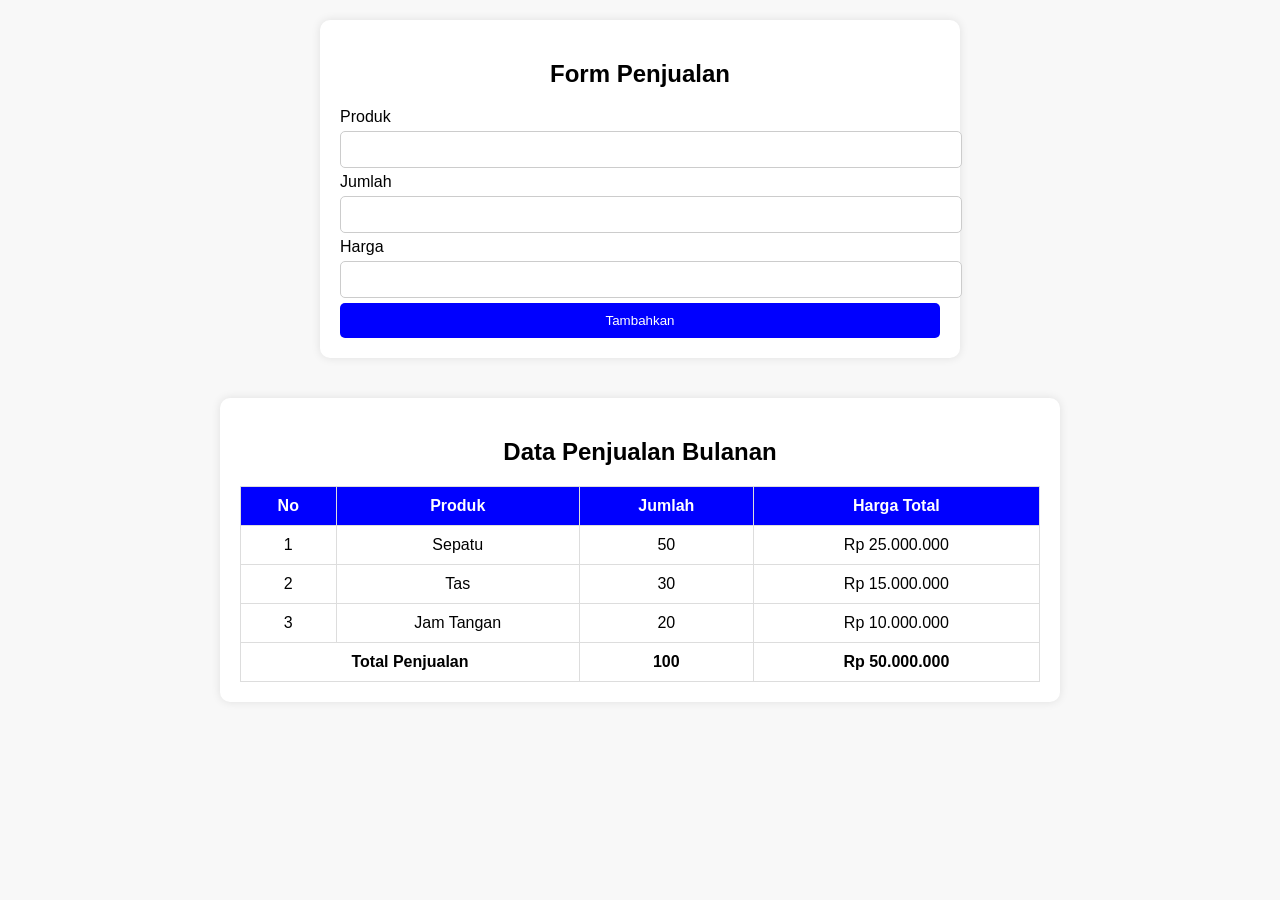
<file: Tugas 2/Tugas 2.html>
<!DOCTYPE html>
<html lang="id">
<head>
    <meta charset="UTF-8">
    <meta name="viewport" content="width=device-width, initial-scale=1.0">
    <title>Form Penjualan</title>
    <style>
        body {
            font-family: Arial, sans-serif;
            background-color: #f8f8f8;
            margin: 0;
            padding: 0;
            display: flex;
            flex-direction: column;
            align-items: center;
        }
        .container {
            background: white;
            padding: 20px;
            margin: 20px;
            border-radius: 10px;
            box-shadow: 0 0 10px rgba(0, 0, 0, 0.1);
            width: 90%;
            max-width: 600px;
        }
        h2 {
            text-align: center;
        }
        input {
            width: 100%;
            padding: 10px;
            margin: 5px 0;
            border: 1px solid #ccc;
            border-radius: 5px;
        }
        .btn {
            width: 100%;
            background: blue;
            color: white;
            padding: 10px;
            border: none;
            border-radius: 5px;
            cursor: pointer;
        }
        .table-container {
            background: white;
            padding: 20px;
            margin: 20px;
            border-radius: 10px;
            box-shadow: 0 0 10px rgba(0, 0, 0, 0.1);
            width: 90%;
            max-width: 800px;
        }
        table {
            width: 100%;
            border-collapse: collapse;
        }
        th, td {
            border: 1px solid #ddd;
            padding: 10px;
            text-align: center;
        }
        th {
            background: blue;
            color: white;
        }
        .total {
            font-weight: bold;
        }
    </style>
</head>
<body>
    <div class="container">
        <h2>Form Penjualan</h2>
        <form>
            <label>Produk</label>
            <input type="text" name="produk" required>
            <label>Jumlah</label>
            <input type="number" name="jumlah" required>
            <label>Harga</label>
            <input type="text" name="harga" required>
            <button class="btn" type="submit">Tambahkan</button>
        </form>
    </div>

    <div class="table-container">
        <h2>Data Penjualan Bulanan</h2>
        <table>
            <tr>
                <th>No</th>
                <th>Produk</th>
                <th>Jumlah</th>
                <th>Harga Total</th>
            </tr>
            <tr>
                <td>1</td>
                <td>Sepatu</td>
                <td>50</td>
                <td>Rp 25.000.000</td>
            </tr>
            <tr>
                <td>2</td>
                <td>Tas</td>
                <td>30</td>
                <td>Rp 15.000.000</td>
            </tr>
            <tr>
                <td>3</td>
                <td>Jam Tangan</td>
                <td>20</td>
                <td>Rp 10.000.000</td>
            </tr>
            <tr class="total">
                <td colspan="2">Total Penjualan</td>
                <td>100</td>
                <td>Rp 50.000.000</td>
            </tr>
        </table>
    </div>
</body>
</html>
</file>
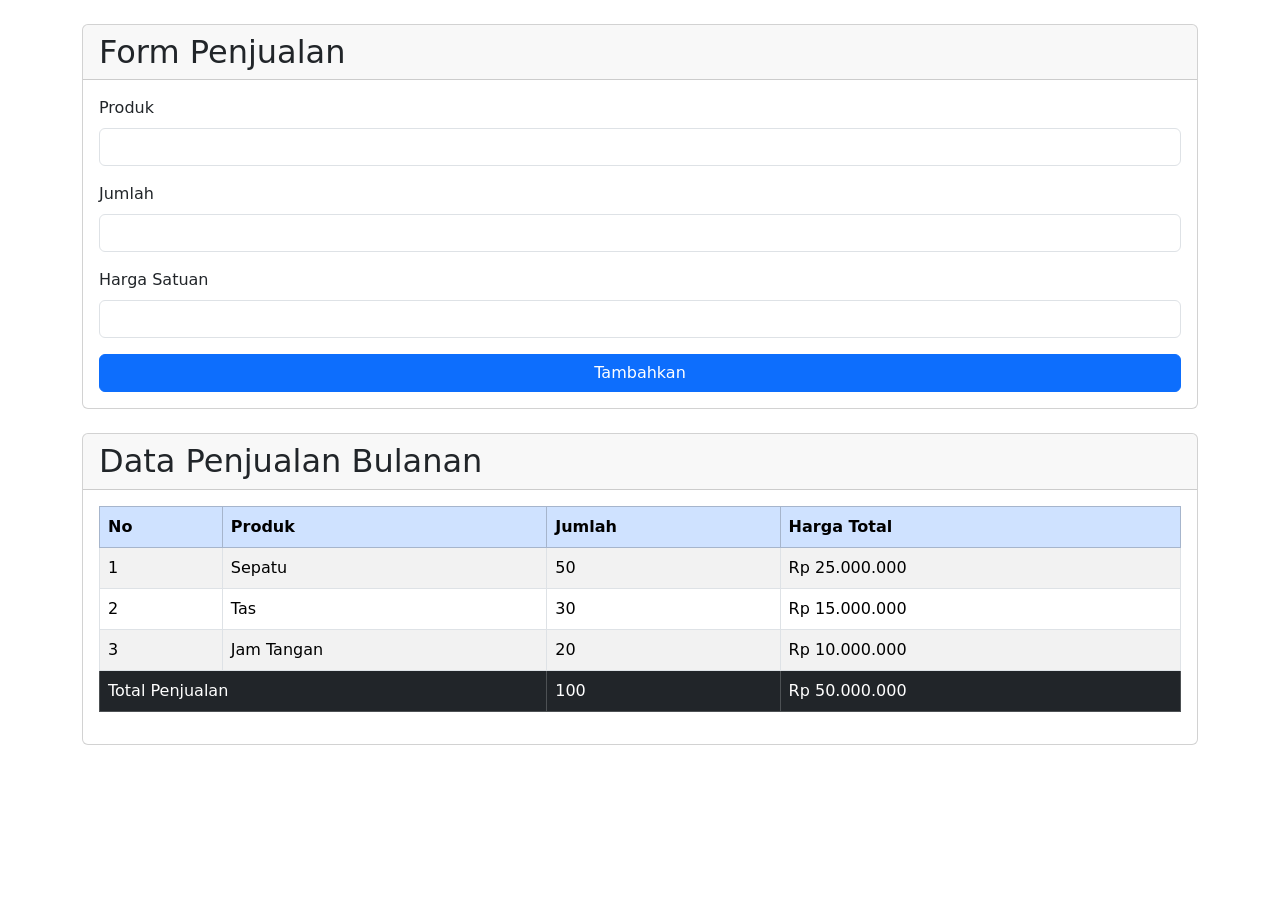
<file: Tugas 3/Tugas 3.html>
<!DOCTYPE html>
<html lang="id">
<head>
  <meta charset="UTF-8">
  <meta name="viewport" content="width=device-width, initial-scale=1.0">
  <title>Form Penjualan</title>
  <!-- Bootstrap CSS -->
  <link href="https://cdn.jsdelivr.net/npm/bootstrap@5.3.0/dist/css/bootstrap.min.css" rel="stylesheet">
</head>
<body>
  <div class="container my-4">
    <!-- Card Form Penjualan -->
    <div class="card mb-4">
      <div class="card-header">
        <h2 class="mb-0">Form Penjualan</h2>
      </div>
      <div class="card-body">
        <form id="salesForm">
          <div class="mb-3">
            <label for="produk" class="form-label">Produk</label>
            <input type="text" class="form-control" id="produk" name="produk" required>
          </div>
          <div class="mb-3">
            <label for="jumlah" class="form-label">Jumlah</label>
            <input type="number" class="form-control" id="jumlah" name="jumlah" required>
          </div>
          <div class="mb-3">
            <label for="harga" class="form-label">Harga Satuan</label>
            <input type="number" class="form-control" id="harga" name="harga" required>
          </div>
          <button type="submit" class="btn btn-primary w-100">Tambahkan</button>
        </form>
      </div>
    </div>
    
    <!-- Card Tabel Data Penjualan -->
    <div class="card">
      <div class="card-header">
        <h2 class="mb-0">Data Penjualan Bulanan</h2>
      </div>
      <div class="card-body">
        <table class="table table-bordered table-striped" id="salesTable">
          <thead class="table-primary">
            <tr>
              <th>No</th>
              <th>Produk</th>
              <th>Jumlah</th>
              <th>Harga Total</th>
            </tr>
          </thead>
          <tbody id="salesTableBody">
            <tr>
              <td>1</td>
              <td>Sepatu</td>
              <td>50</td>
              <td data-harga="25000000">Rp 25.000.000</td>
            </tr>
            <tr>
              <td>2</td>
              <td>Tas</td>
              <td>30</td>
              <td data-harga="15000000">Rp 15.000.000</td>
            </tr>
            <tr>
              <td>3</td>
              <td>Jam Tangan</td>
              <td>20</td>
              <td data-harga="10000000">Rp 10.000.000</td>
            </tr>
          </tbody>
          <tfoot>
            <tr class="table-dark">
              <td colspan="2">Total Penjualan</td>
              <td id="totalJumlah">100</td>
              <td id="totalHarga">Rp 50.000.000</td>
            </tr>
          </tfoot>
        </table>
      </div>
    </div>
  </div>
  
  <!-- Bootstrap JS Bundle with Popper -->
  <script src="https://cdn.jsdelivr.net/npm/bootstrap@5.3.0/dist/js/bootstrap.bundle.min.js"></script>
  
  <!-- JavaScript untuk menangani form dan update tabel -->
  <script>
    // Inisialisasi total awal berdasarkan data awal di tabel
    let totalQuantity = 100;
    let totalSales = 25000000 + 15000000 + 10000000; // 50.000.000
    
    document.getElementById('salesForm').addEventListener('submit', function(event) {
      event.preventDefault();
      
      // Ambil nilai input
      const produk = document.getElementById('produk').value;
      const jumlah = parseInt(document.getElementById('jumlah').value);
      const harga = parseInt(document.getElementById('harga').value);
      
      // Hitung harga total (asumsi harga adalah harga satuan)
      const hargaTotal = jumlah * harga;
      
      // Update total keseluruhan
      totalQuantity += jumlah;
      totalSales += hargaTotal;
      
      // Dapatkan nomor urut baris berikutnya
      const tableBody = document.getElementById('salesTableBody');
      const newRowNumber = tableBody.rows.length + 1;
      
      // Buat elemen baris baru
      const row = document.createElement('tr');
      
      const cellNo = document.createElement('td');
      cellNo.textContent = newRowNumber;
      row.appendChild(cellNo);
      
      const cellProduk = document.createElement('td');
      cellProduk.textContent = produk;
      row.appendChild(cellProduk);
      
      const cellJumlah = document.createElement('td');
      cellJumlah.textContent = jumlah;
      row.appendChild(cellJumlah);
      
      const cellHarga = document.createElement('td');
      cellHarga.setAttribute('data-harga', hargaTotal);
      cellHarga.textContent = formatRupiah(hargaTotal);
      row.appendChild(cellHarga);
      
      // Tambahkan baris baru ke tabel
      tableBody.appendChild(row);
      
      // Update baris total penjualan
      document.getElementById('totalJumlah').textContent = totalQuantity;
      document.getElementById('totalHarga').textContent = formatRupiah(totalSales);
      
      // Reset form
      this.reset();
    });
    
    // Fungsi untuk memformat angka ke dalam format Rupiah
    function formatRupiah(number) {
      return 'Rp ' + number.toLocaleString('id-ID');
    }
  </script>
</body>
</html>
</file>
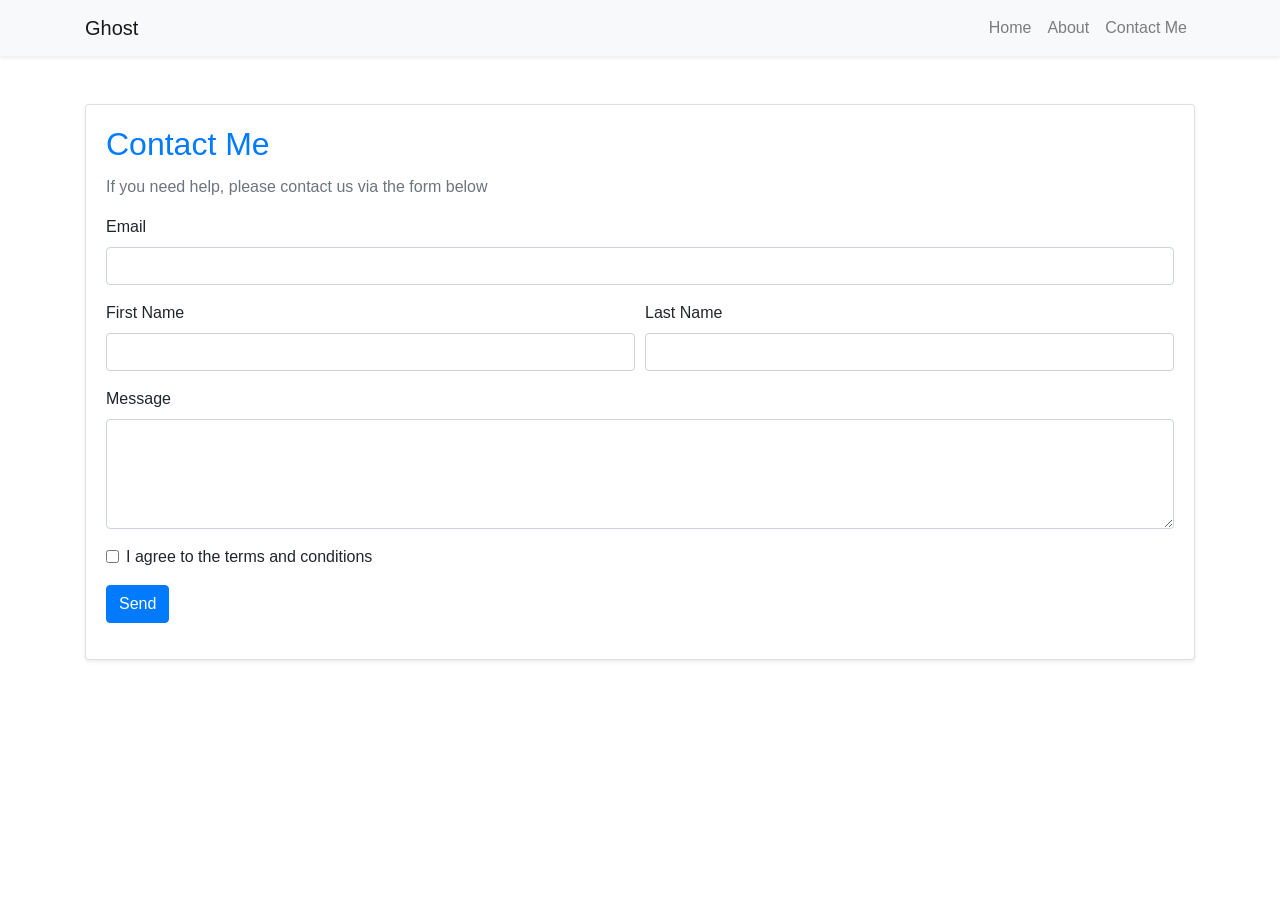
<file: Tugas 5/Contact.html>
<html lang="en">
<head>
  <meta charset="UTF-8">
  <meta name="viewport" content="width=device-width, initial-scale=1.0">
  <title>Fruity</title>
  <link href="https://stackpath.bootstrapcdn.com/bootstrap/4.5.2/css/bootstrap.min.css" rel="stylesheet">
  <link href="https://cdnjs.cloudflare.com/ajax/libs/font-awesome/5.15.3/css/all.min.css" rel="stylesheet">
</head>
<body>
    <nav class="navbar navbar-expand-lg navbar-light bg-light shadow-sm">
        <div class="container">
          <a class="navbar-brand" href="#">
            <i></i> Ghost
          </a>
          <button aria-controls="navbarNav" aria-expanded="false" aria-label="Toggle navigation" class="navbar-toggler" data-target="#navbarNav" data-toggle="collapse" type="button">
            <span class="navbar-toggler-icon"></span>
          </button>
          <div class="collapse navbar-collapse" id="navbarNav">
            <ul class="navbar-nav ml-auto">
              <li class="nav-item">
                <a class="nav-link" href="index.html">Home</a>
              </li>
              <li class="nav-item">
                <a class="nav-link" href="#">About</a>
              </li>
              <li class="nav-item">
                <a class="nav-link" href="contact.html">Contact Me</a>
              </li>
            </ul>
          </div>
        </div>
      </nav>

    <div class="container my-5">
        <div class="card shadow-sm">
        <div class="card-body">
            <h2 class="card-title text-primary">Contact Me</h2>
            <p class="card-text text-muted">If you need help, please contact us via the form below</p>
            <form>
            <div class="form-group">
                <label for="email">Email</label>
                <input class="form-control" id="email" type="email">
            </div>
            <div class="form-row">
                <div class="form-group col-md-6">
                <label for="first-name">First Name</label>
                <input class="form-control" id="first-name" type="text">
                </div>
                <div class="form-group col-md-6">
                <label for="last-name">Last Name</label>
                <input class="form-control" id="last-name" type="text">
                </div>
            </div>
            <div class="form-group">
                <label for="message">Message</label>
                <textarea class="form-control" id="message" rows="4"></textarea>
            </div>
            <div class="form-group form-check">
                <input class="form-check-input" id="terms" type="checkbox">
                <label class="form-check-label" for="terms">I agree to the terms and conditions</label>
            </div>
            <button class="btn btn-primary" type="submit">Send</button>
            </form>
        </div>
        </div>
    </div>

    <script src="https://code.jquery.com/jquery-3.5.1.slim.min.js"></script>
    <script src="https://cdn.jsdelivr.net/npm/@popperjs/core@2.5.4/dist/umd/popper.min.js"></script>
    <script src="https://stackpath.bootstrapcdn.com/bootstrap/4.5.2/js/bootstrap.min.js"></script>
</body>
</html>
</file>
